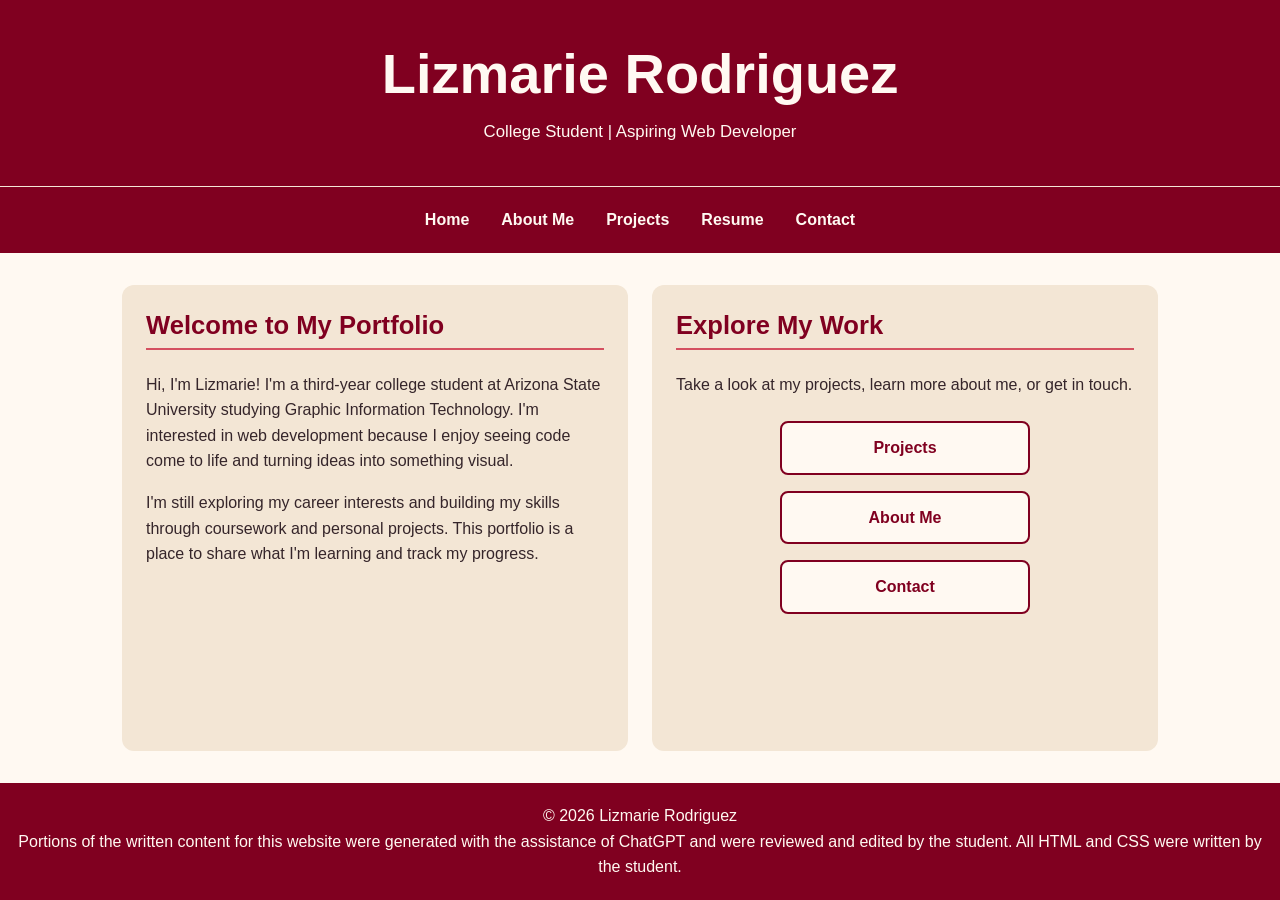
<file: index.html>
<!DOCTYPE html>
<html lang="en">
<head>
    <meta charset="UTF-8">
    <meta name="viewport" content="width=device-width, initial-scale=1.0">
    <link rel="stylesheet" href="styles.css">
    <title>Home | Lizmarie Rodriguez</title>
</head>
<body>
    <header>
        <h1>Lizmarie Rodriguez</h1>
        <p>College Student | Aspiring Web Developer</p>
    </header>

    <nav>
        <ul>
            <li><a href="index.html">Home</a></li>
            <li><a href="about.html">About Me</a></li>
            <li><a href="projects.html">Projects</a></li>
            <li><a href="resume.html">Resume</a></li>
            <li><a href="contact.html">Contact</a></li>
        </ul>
    </nav>

    <main>
        <section>
            <h2>Welcome to My Portfolio</h2>
            <p>
                Hi, I'm Lizmarie! I'm a third-year college student at
                Arizona State University studying Graphic Information
                Technology. I'm interested in web development because
                I enjoy seeing code come to life and turning ideas into
                something visual.
            </p>
            <p>
                I'm still exploring my career interests and building
                my skills through coursework and personal projects.
                This portfolio is a place to share what I'm learning
                and track my progress.
            </p>
        </section>

        <section>
            <h2>Explore My Work</h2>
            <p>
                Take a look at my projects, learn more about me, or
                get in touch.
            </p>
            <ul class="work-links">
                <li><a href="projects.html">Projects</a></li>
                <li><a href="about.html">About Me</a></li>
                <li><a href="contact.html">Contact</a></li>
            </ul>
        </section>
    </main>

    <footer>
        <p>&copy; 2026 Lizmarie Rodriguez</p>
        <p>Portions of the written content for this website were generated with the assistance of ChatGPT and were reviewed and edited by the student. All HTML and CSS were written by the student.</p>
    </footer>
</body>
</html>
</file>
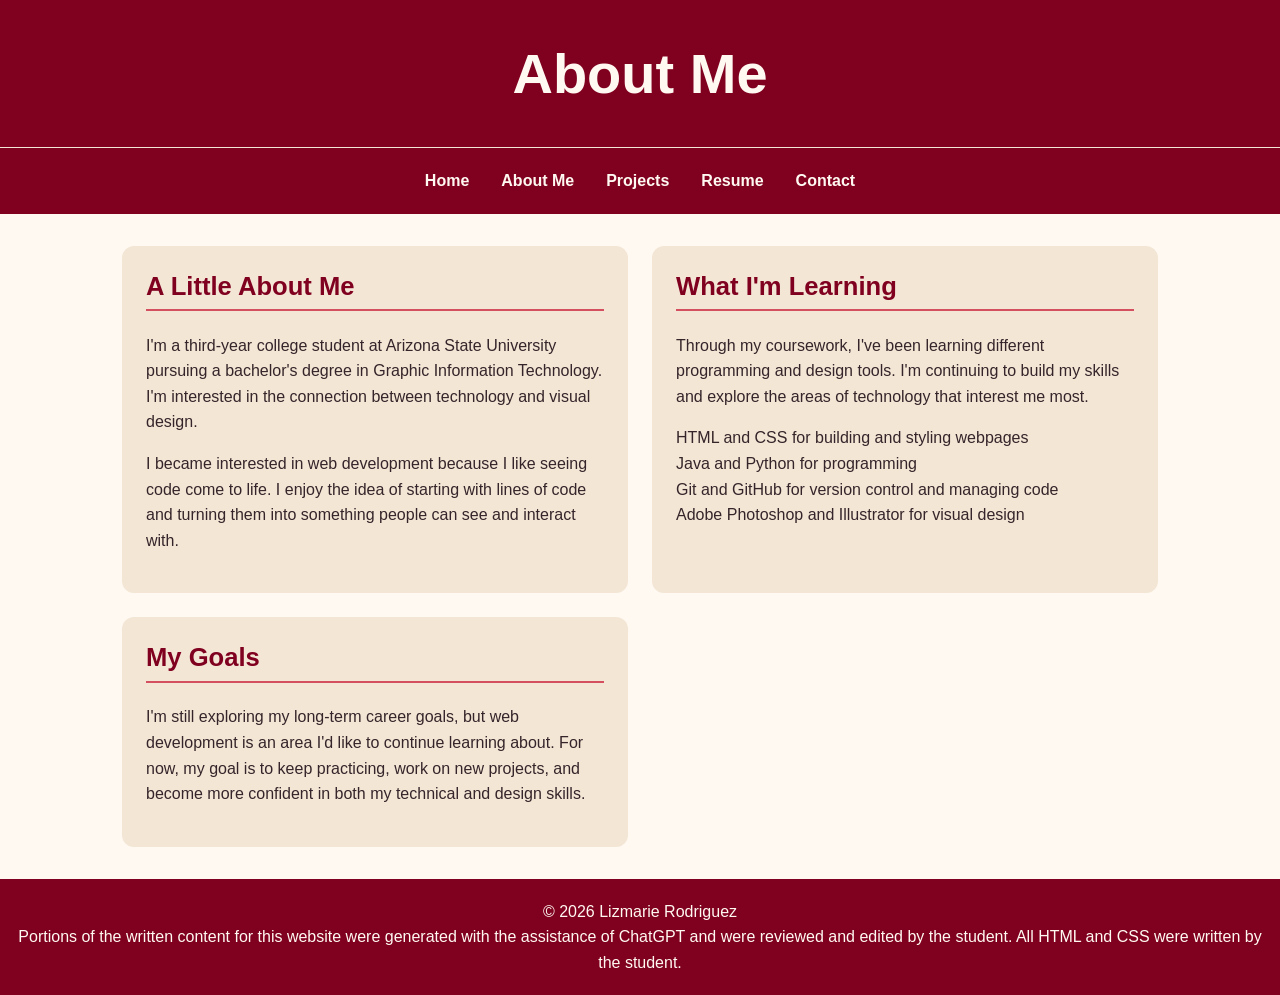
<file: about.html>
<!DOCTYPE html>
<html lang="en">
<head>
    <meta charset="UTF-8">
    <meta name="viewport" content="width=device-width, initial-scale=1.0">
    <link rel="stylesheet" href="styles.css">
    <title>About Me | Lizmarie Rodriguez</title>
</head>
<body>
    <header>
        <h1>About Me</h1>
    </header>

    <nav>
        <ul>
            <li><a href="index.html">Home</a></li>
            <li><a href="about.html">About Me</a></li>
            <li><a href="projects.html">Projects</a></li>
            <li><a href="resume.html">Resume</a></li>
            <li><a href="contact.html">Contact</a></li>
        </ul>
    </nav>

    <main>
        <section>
            <h2>A Little About Me</h2>
            <p>
                I'm a third-year college student at Arizona State
                University pursuing a bachelor's degree in Graphic
                Information Technology. I'm interested in the
                connection between technology and visual design.
            </p>
            <p>
                I became interested in web development because I like
                seeing code come to life. I enjoy the idea of starting
                with lines of code and turning them into something
                people can see and interact with.
            </p>
        </section>

        <section>
            <h2>What I'm Learning</h2>
            <p>
                Through my coursework, I've been learning different
                programming and design tools. I'm continuing to build
                my skills and explore the areas of technology that
                interest me most.
            </p>
            <ul>
                <li>HTML and CSS for building and styling webpages</li>
                <li>Java and Python for programming</li>
                <li>Git and GitHub for version control and managing code</li>
                <li>Adobe Photoshop and Illustrator for visual design</li>
            </ul>
        </section>

        <section>
            <h2>My Goals</h2>
            <p>
                I'm still exploring my long-term career goals, but
                web development is an area I'd like to continue
                learning about. For now, my goal is to keep practicing,
                work on new projects, and become more confident in
                both my technical and design skills.
            </p>
        </section>
    </main>

    <footer>
        <p>&copy; 2026 Lizmarie Rodriguez</p>
         <p>Portions of the written content for this website were generated with the assistance of ChatGPT and were reviewed and edited by the student. All HTML and CSS were written by the student.</p>
    </footer>
</body>
</html>
</file>
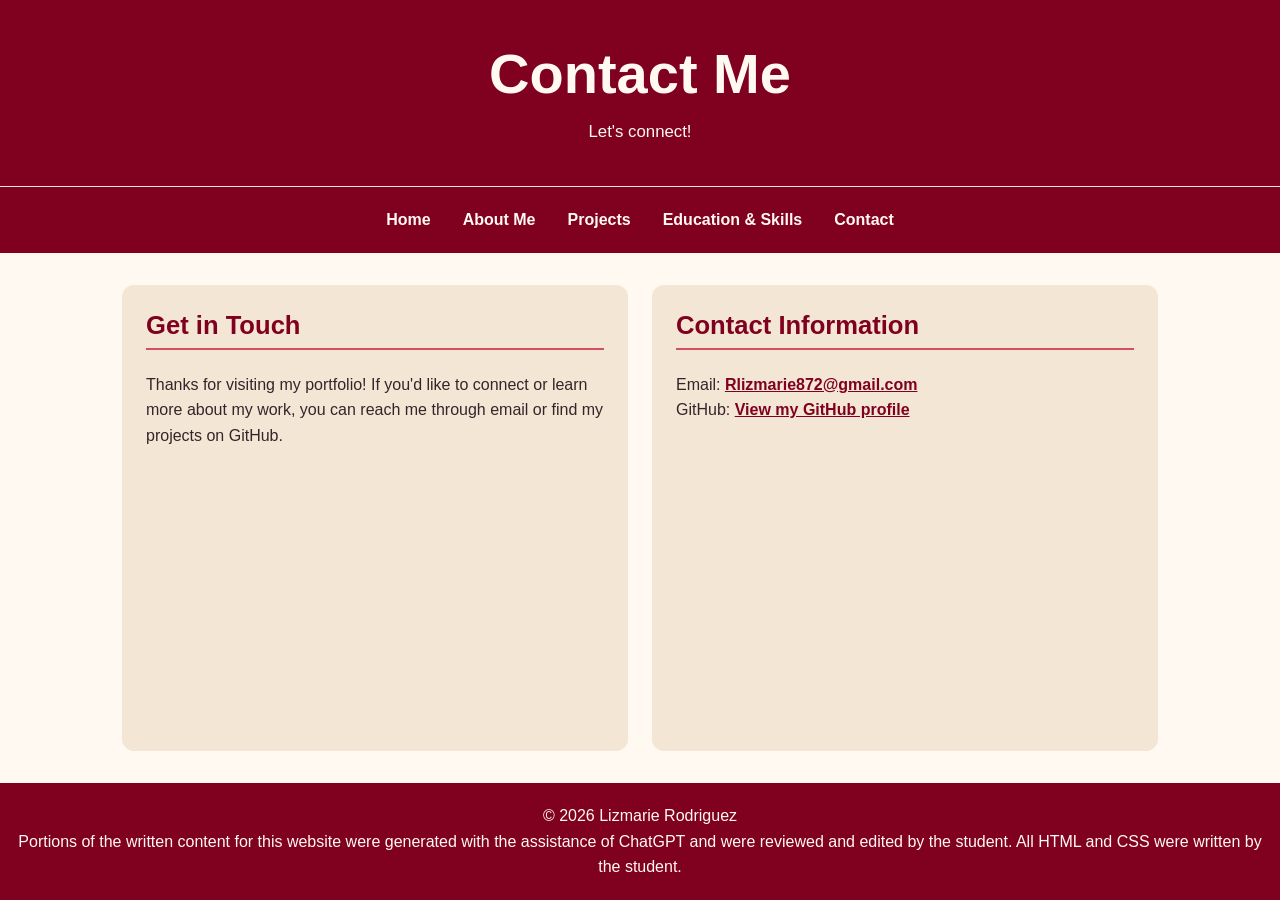
<file: contact.html>
<!DOCTYPE html>
<html lang="en">
<head>
    <meta charset="UTF-8">
    <meta name="viewport" content="width=device-width, initial-scale=1.0">
    <link rel="stylesheet" href="styles.css">
    <title>Contact | Lizmarie Rodriguez</title>
</head>
<body>
    <header>
        <h1>Contact Me</h1>
        <p>Let's connect!</p>
    </header>

    <nav>
        <ul>
            <li><a href="index.html">Home</a></li>
            <li><a href="about.html">About Me</a></li>
            <li><a href="projects.html">Projects</a></li>
            <li><a href="resume.html">Education & Skills</a></li>
            <li><a href="contact.html">Contact</a></li>
        </ul>
    </nav>

    <main>
        <section>
            <h2>Get in Touch</h2>
            <p>
                Thanks for visiting my portfolio! If you'd like
                to connect or learn more about my work, you can
                reach me through email or find my projects on GitHub.
            </p>
        </section>

        <section>
            <h2>Contact Information</h2>
            <ul>
                <li>
                    Email:
                    <a href="mailto:Rlizmarie872@gmail.com">
                        Rlizmarie872@gmail.com
                    </a>
                </li>
                <li>
                    GitHub:
                    <a href="https://github.com/Chiwi-ASU"
                       target="_blank"
                       rel="noopener noreferrer">
                        View my GitHub profile
                    </a>
                </li>
            </ul>
        </section>
    </main>

    <footer>
        <p>&copy; 2026 Lizmarie Rodriguez</p>
        <p>Portions of the written content for this website were generated with the assistance of ChatGPT and were reviewed and edited by the student. All HTML and CSS were written by the student.</p>
    </footer>
</body>
</html>
</file>
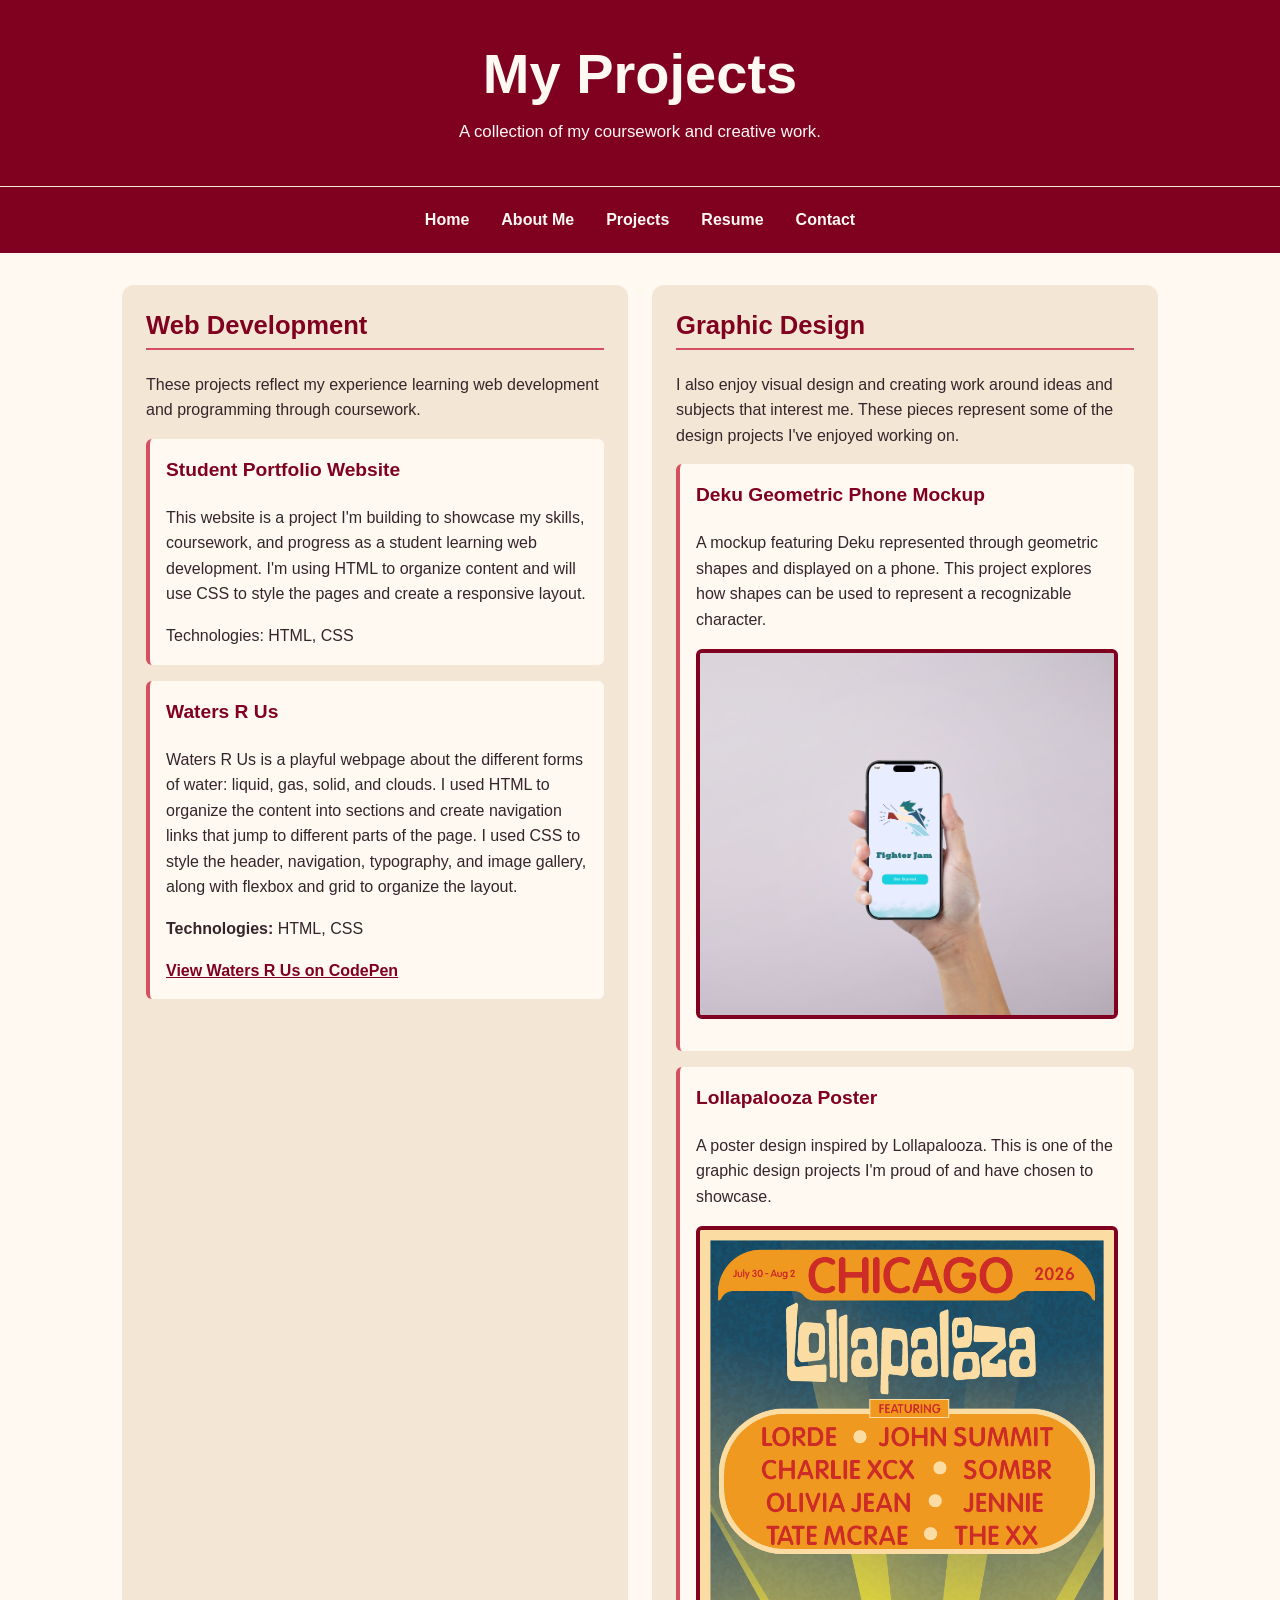
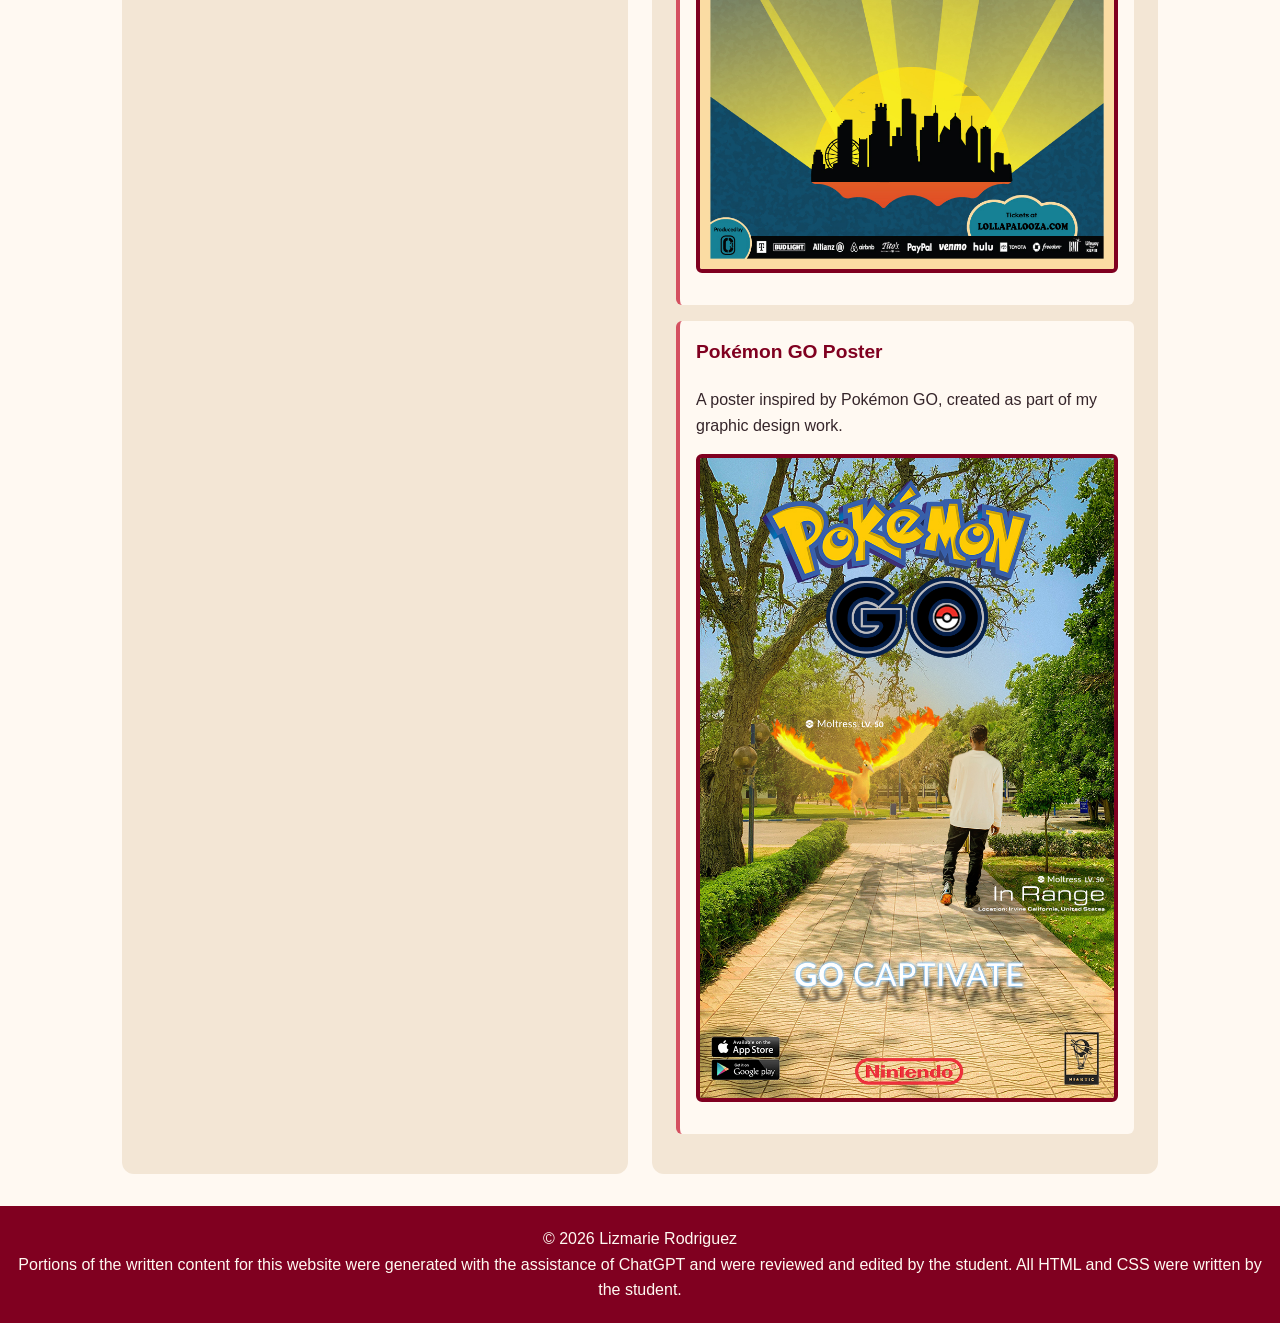
<file: projects.html>
<!DOCTYPE html>
<html lang="en">
<head>
    <meta charset="UTF-8">
    <meta name="viewport" content="width=device-width, initial-scale=1.0">
    <link rel="stylesheet" href="styles.css">
    <title>Projects | Lizmarie Rodriguez</title>
</head>
<body>
    <header>
        <h1>My Projects</h1>
        <p>A collection of my coursework and creative work.</p>
    </header>

    <nav>
        <ul>
            <li><a href="index.html">Home</a></li>
            <li><a href="about.html">About Me</a></li>
            <li><a href="projects.html">Projects</a></li>
            <li><a href="resume.html">Resume</a></li>
            <li><a href="contact.html">Contact</a></li>
        </ul>
    </nav>

    <main>
        <section>
            <h2>Web Development</h2>
            <p>
                These projects reflect my experience learning
                web development and programming through coursework.
            </p>

            <article>
                <h3>Student Portfolio Website</h3>
                <p>
                    This website is a project I'm building to
                    showcase my skills, coursework, and progress
                    as a student learning web development. I'm
                    using HTML to organize content and will use
                    CSS to style the pages and create a responsive
                    layout.
                </p>
                <p>Technologies: HTML, CSS</p>
            </article>

            <article>
                <h3>Waters R Us</h3>
                <p>
                    Waters R Us is a playful webpage about the different
                    forms of water: liquid, gas, solid, and clouds. I used
                    HTML to organize the content into sections and create
                    navigation links that jump to different parts of the
                    page. I used CSS to style the header, navigation,
                    typography, and image gallery, along with flexbox and
                    grid to organize the layout.
                </p>

                <p><strong>Technologies:</strong> HTML, CSS</p>

                <p>
                    <a href="https://codepen.io/editor/Chiwi-ASU/pen/01a09792-58a0-785e-ba00-5b67657326d3"
                    target="_blank"
                    rel="noopener noreferrer">
                        View Waters R Us on CodePen
                    </a>
                </p>
            </article>
        </section>

        <section>
            <h2>Graphic Design</h2>
            <p>
                I also enjoy visual design and creating work
                around ideas and subjects that interest me.
                These pieces represent some of the design
                projects I've enjoyed working on.
            </p>

            <article>
                <h3>Deku Geometric Phone Mockup</h3>
                <p>
                    A mockup featuring Deku represented through
                    geometric shapes and displayed on a phone.
                    This project explores how shapes can be used
                    to represent a recognizable character.
                </p>
                <img src="images/deku-mockup.jpg" alt="Deku Geometric Phone Mockup for a fighting game app" width="500" height="500">
            </article>

            <article>
                <h3>Lollapalooza Poster</h3>
                <p>
                    A poster design inspired by Lollapalooza.
                    This is one of the graphic design projects
                    I'm proud of and have chosen to showcase.
                </p>
                <img src="images/lollapalooza-poster.jpg" alt="Lollapalooza Poster with lights shining up on the artist names">
            </article>

            <article>
                <h3>Pokémon GO Poster</h3>
                <p>
                    A poster inspired by Pokémon GO, created
                    as part of my graphic design work.
                </p>
                <img src="images/pokemon-go-poster.jpg" alt="Pokémon GO Poster of a man walking up to a Moltres at the park">
            </article>
        </section>
    </main>

    <footer>
        <p>&copy; 2026 Lizmarie Rodriguez</p>
        <p>Portions of the written content for this website were generated with the assistance of ChatGPT and were reviewed and edited by the student. All HTML and CSS were written by the student.</p>
    </footer>
</body>
</html>
</file>
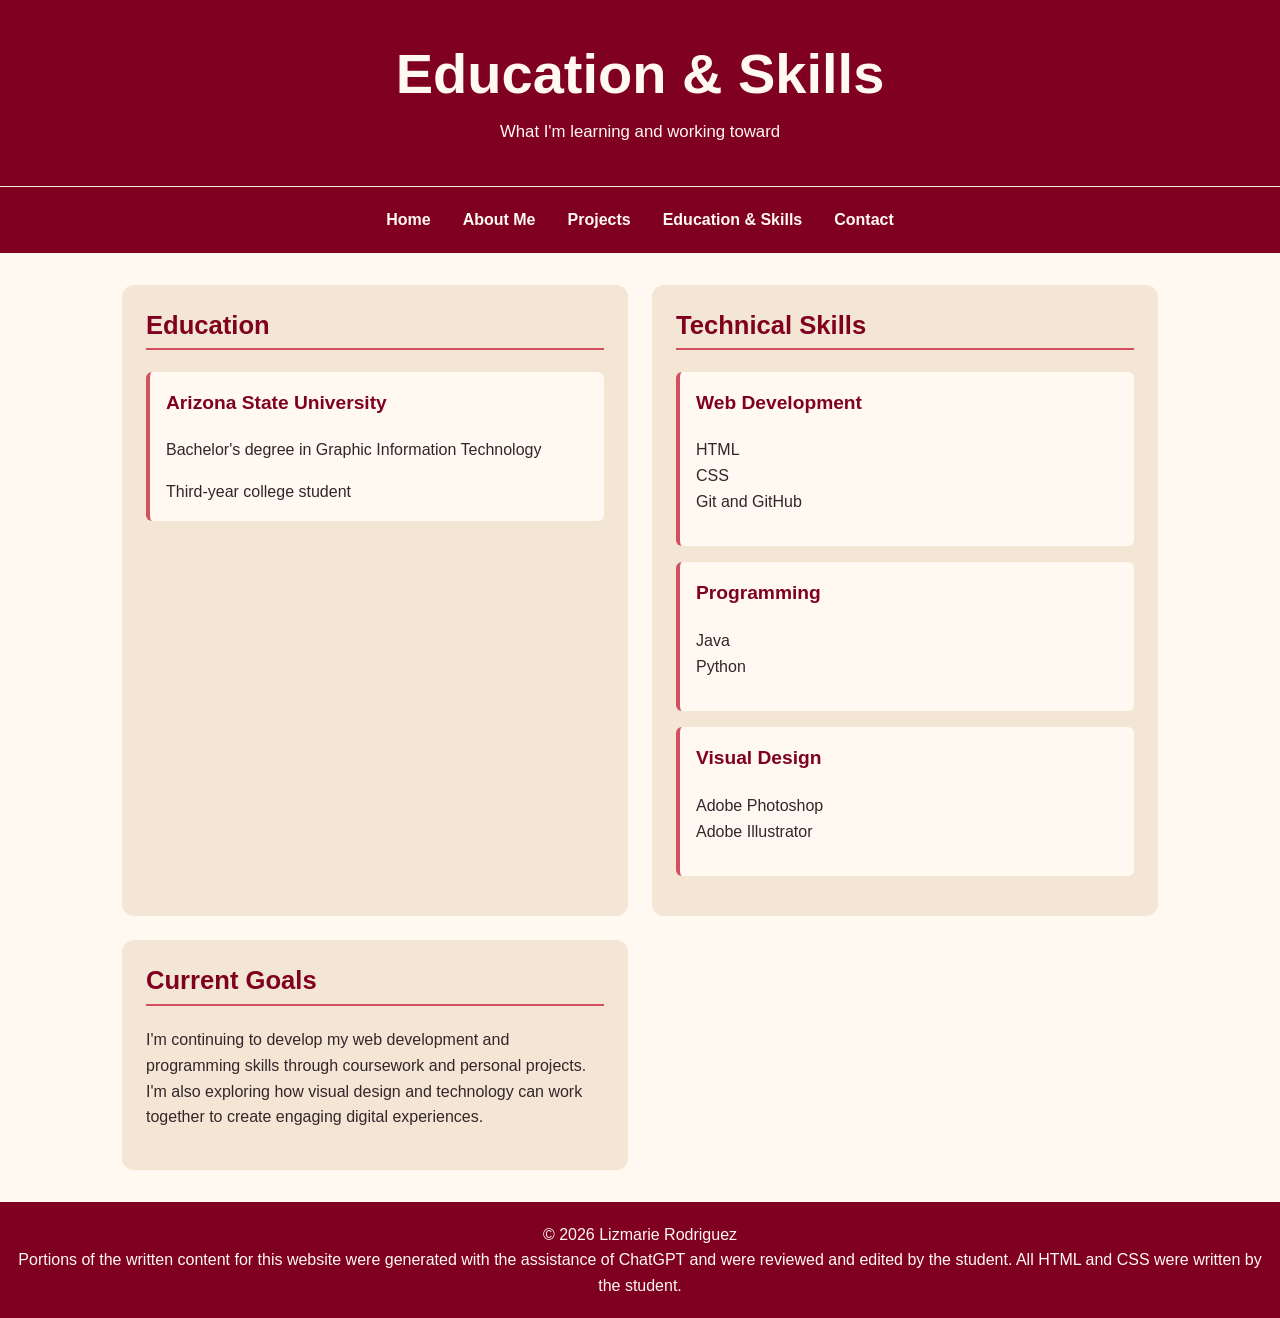
<file: resume.html>
<!DOCTYPE html>
<html lang="en">
<head>
    <meta charset="UTF-8">
    <meta name="viewport" content="width=device-width, initial-scale=1.0">
    <link rel="stylesheet" href="styles.css">
    <title>Education & Skills | Lizmarie Rodriguez</title>
</head>
<body>
    <header>
        <h1>Education & Skills</h1>
        <p>What I'm learning and working toward</p>
    </header>

    <nav>
        <ul>
            <li><a href="index.html">Home</a></li>
            <li><a href="about.html">About Me</a></li>
            <li><a href="projects.html">Projects</a></li>
            <li><a href="resume.html">Education & Skills</a></li>
            <li><a href="contact.html">Contact</a></li>
        </ul>
    </nav>

    <main>
        <section>
            <h2>Education</h2>
            <article>
                <h3>Arizona State University</h3>
                <p>
                    Bachelor's degree in Graphic Information Technology
                </p>
                <p>Third-year college student</p>
            </article>
        </section>

        <section>
            <h2>Technical Skills</h2>

            <article>
                <h3>Web Development</h3>
                <ul>
                    <li>HTML</li>
                    <li>CSS</li>
                    <li>Git and GitHub</li>
                </ul>
            </article>

            <article>
                <h3>Programming</h3>
                <ul>
                    <li>Java</li>
                    <li>Python</li>
                </ul>
            </article>

            <article>
                <h3>Visual Design</h3>
                <ul>
                    <li>Adobe Photoshop</li>
                    <li>Adobe Illustrator</li>
                </ul>
            </article>
        </section>

        <section>
            <h2>Current Goals</h2>
            <p>
                I'm continuing to develop my web development and
                programming skills through coursework and personal
                projects. I'm also exploring how visual design and
                technology can work together to create engaging
                digital experiences.
            </p>
        </section>
    </main>

    <footer>
        <p>&copy; 2026 Lizmarie Rodriguez</p>
        <p>Portions of the written content for this website were generated with the assistance of ChatGPT and were reviewed and edited by the student. All HTML and CSS were written by the student.</p>
    </footer>
</body>
</html>
</file>
<file: styles.css>
/* CSS by Lizmarie Rodriguez */

/* Color Palette
   Maroon:   #800020
   Beige:    #F3E6D5
   White:    #FFF9F2
   Red:      #D45060
*/

/* GLOBAL STYLES - MOBILE FIRST */

* {
    box-sizing: border-box;
}

body {
    margin: 0;
    min-height: 100vh;
    display: grid;
    grid-template-rows: auto auto 1fr auto;
    font-family: Arial, Helvetica, sans-serif;
    line-height: 1.6;
    color: #35252A;
    background-color: #FFF9F2;
}

/* HEADER */

header {
    padding: 2rem 1rem;
    text-align: center;
    color: #FFF9F2;
    background-color: #800020;
}

header h1 {
    margin: 0;
    font-size: clamp(2rem, 8vw, 3.5rem);
    line-height: 1.2;
}

header p {
    margin: 0.75rem 0 0;
    font-size: 1.05rem;
}

/* NAVIGATION */

nav {
    padding: 0.75rem 1rem;
    background-color: #800020;
    border-top: 1px solid #F3E6D5;
}

nav ul {
    display: flex;
    flex-direction: column;
    align-items: center;
    gap: 0.25rem;
    margin: 0;
    padding: 0;
    list-style: none;
}

nav a {
    display: block;
    padding: 0.5rem 0.75rem;
    color: #FFF9F2;
    font-weight: bold;
    text-decoration: none;
    border-radius: 6px;
}

nav a:hover {
    background-color: #D45060;
    color: #FFFFFF;
}

nav a:focus-visible {
    outline: 3px solid #F3E6D5;
    outline-offset: 3px;
}

/* MAIN LAYOUT */

main {
    display: grid;
    grid-template-columns: minmax(0, 1fr);
    gap: 1.5rem;
    width: 100%;
    max-width: 1100px;
    margin: 0 auto;
    padding: 1.25rem 1rem 2rem;
}

main section {
    min-width: 0;
}

main > section {
    padding: 1.25rem;
    background-color: #F3E6D5;
    border-radius: 12px;
}

main h2 {
    margin-top: 0;
    padding-bottom: 0.4rem;
    color: #800020;
    font-size: 1.6rem;
    line-height: 1.3;
    border-bottom: 2px solid #D45060;
}

main h3 {
    color: #800020;
    font-size: 1.2rem;
}

main p {
    overflow-wrap: anywhere;
}

main ul {
    list-style: none;
    padding-left: 0;
}

/* Explore My Work links */
.work-links {
    display: flex;
    flex-direction: column;
    align-items: center;
    gap: 1rem;
    list-style: none;
    padding: 0;
    margin: 1.5rem 0;
}

.work-links li {
    width: 100%;
    max-width: 250px;
}

.work-links a {
    display: block;
    padding: 0.75rem 1rem;
    text-align: center;
    text-decoration: none;
    color: #800020;
    background-color: #FFF9F2;
    border: 2px solid #800020;
    border-radius: 8px;
    transition: background-color 0.2s, color 0.2s;
}

.work-links a:hover {
    background-color: #800020;
    color: #FFF9F2;
}

/* PROJECT CARDS AND CONTENT GROUPS */

article {
    margin: 1rem 0;
    padding: 1rem;
    background-color: #FFF9F2;
    border-left: 4px solid #D45060;
    border-radius: 6px;
}

article h3 {
    margin-top: 0;
}

article p:last-child {
    margin-bottom: 0;
}

/* IMAGES */

main img {
    display: block;
    max-width: 100%;
    height: auto;
    margin: 1rem auto;
    border: 4px solid #800020;
    border-radius: 6px;
   }

/* LINKS */

main a {
    color: #800020;
    font-weight: bold;
    overflow-wrap: anywhere;
}

main a:hover {
    color: #A62E46;
}

main a:focus-visible {
    outline: 2px solid #800020;
    outline-offset: 3px;
}

/* FOOTER */

footer {
    padding: 1.25rem 1rem;
    text-align: center;
    color: #FFF9F2;
    background-color: #800020;
}

footer p {
    margin: 0;
}

footer h4 {
    max-width: 700px;
    margin: 0.75rem auto 0;
    font-size: 0.75rem;
    font-weight: normal;
}

/* LARGER SCREENS */

@media (min-width: 700px) {

    /* Horizontal navigation */
    nav ul {
        flex-direction: row;
        justify-content: center;
        flex-wrap: wrap;
        gap: 0.5rem;
    }

    /* Two-column overall content layout */
    main {
        grid-template-columns: repeat(2, minmax(0, 1fr));
        gap: 1.5rem;
        padding: 2rem;
    }

    /* Let individual sections span the full layout when needed */
    main > section:only-child {
        grid-column: 1 / -1;
    }

    header {
        padding: 2.5rem 1rem;
    }

    main > section {
        padding: 1.5rem;
    }
}
</file>
